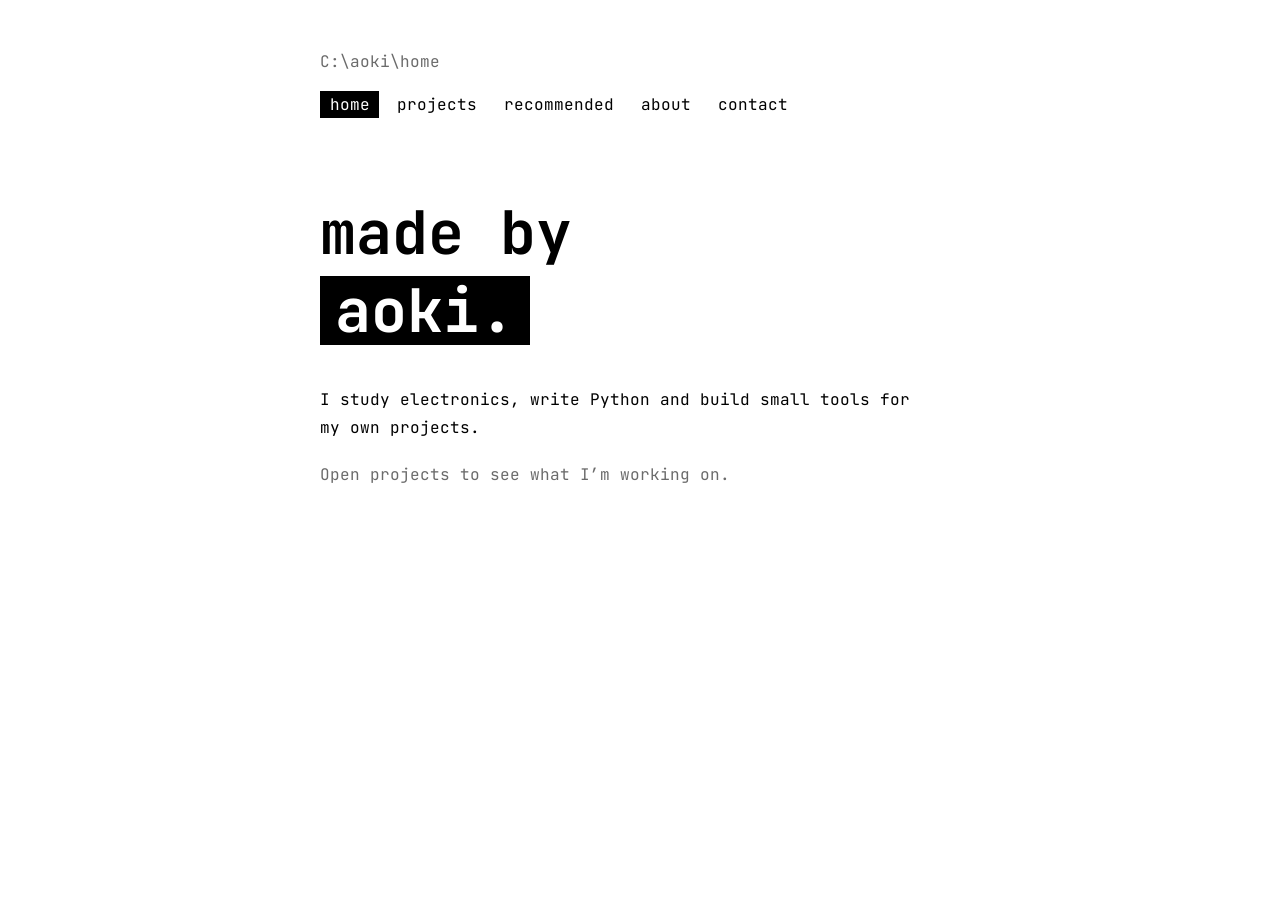
<file: index.html>
<!DOCTYPE html>
<html lang="en">
<head>
  <meta charset="UTF-8">
  <meta name="viewport" content="width=device-width, initial-scale=1.0">
  <meta name="description" content="aoki: electronics, Python and personal projects.">
  <title>aoki</title>

  <!-- link previews in Telegram, Discord, X, etc. -->
  <meta property="og:type" content="website">
  <meta property="og:url" content="https://aoqyy.github.io/">
  <meta property="og:title" content="aoki">
  <meta property="og:description" content="Projects, things I recommend, and a bit about me.">
  <meta property="og:image" content="https://aoqyy.github.io/og-image.png">
  <meta property="og:image:width" content="1200">
  <meta property="og:image:height" content="630">
  <meta name="twitter:card" content="summary_large_image">

  <link rel="icon" href="favicon.svg" type="image/svg+xml">
  <link rel="preconnect" href="https://fonts.googleapis.com">
  <link rel="preconnect" href="https://fonts.gstatic.com" crossorigin>
  <link href="https://fonts.googleapis.com/css2?family=JetBrains+Mono:wght@400;700&display=swap" rel="stylesheet">
  <link rel="stylesheet" href="style.css?v=3">
</head>
<body>
  <div class="wrap">
    <header>
      <p class="path" id="path">C:\aoki\home</p>
      <nav aria-label="Main">
        <ul>
          <li><a href="#home" title="home (1)" aria-keyshortcuts="1">home</a></li>
          <li><a href="#projects" title="projects (2)" aria-keyshortcuts="2">projects</a></li>
          <li><a href="#recommended" title="recommended (3)" aria-keyshortcuts="3">recommended</a></li>
          <li><a href="#about" title="about (4)" aria-keyshortcuts="4">about</a></li>
          <li><a href="#contact" title="contact (5)" aria-keyshortcuts="5">contact</a></li>
        </ul>
      </nav>
    </header>

    <main>
      <section id="home">
        <h1 class="hero" aria-label="made by aoki."><span aria-hidden="true"><span id="t1">made by</span><span class="cursor" id="cursor" hidden></span><br><span class="plaque" id="plaque"><span id="t2">aoki</span><span class="dot">.</span></span></span></h1>
        <p class="lead" id="home-lead"></p>
        <p class="mute" id="home-note"></p>
      </section>

      <section id="projects">
        <h2>projects</h2>
        <ul class="rows" id="projects-list"></ul>
        <p id="projects-list-empty">Projects will appear here later.</p>
        <p class="mute">My code is on <a href="https://github.com/aoqyy">GitHub</a>.</p>
      </section>

      <section id="recommended">
        <h2>recommended</h2>
        <p class="mute">Apps, guides and repositories I find useful.</p>
        <p class="filter" id="recommended-filter" hidden></p>
        <ul class="rows" id="recommended-list"></ul>
        <p id="recommended-list-empty">Nothing here yet.</p>
      </section>

      <section id="about">
        <h2>about</h2>
        <div id="about-text"></div>
        <ul class="rows" id="about-rows"></ul>
      </section>

      <section id="contact">
        <h2>contact</h2>
        <ul class="rows contact" id="contact-list"></ul>
      </section>
    </main>
  </div>

  <script src="data.js?v=3"></script>
  <script>
  (function () {
    var tabs = ['home', 'projects', 'recommended', 'about', 'contact'];
    var path = document.getElementById('path');
    var data = window.SITE || {};

    function el(tag, cls, text) {
      var e = document.createElement(tag);
      if (cls) e.className = cls;
      if (text != null) e.textContent = text;
      return e;
    }

    // Only http(s) and mailto links, so a typo in the admin can't inject a script link.
    function link(text, url) {
      url = String(url || '').trim();
      if (!/^(https?:|mailto:)/i.test(url)) return el('span', null, text);
      var a = el('a', null, text);
      a.href = url;
      return a;
    }

    function setText(id, text) {
      document.getElementById(id).textContent = text || '';
    }

    // Star count for github.com/owner/repo links. Cached for an hour, because
    // GitHub allows only 60 requests per hour per visitor without a token.
    var starRequests = {};

    function shortNumber(n) {
      if (n < 1000) return String(n);
      return (n / 1000).toFixed(n < 10000 ? 1 : 0).replace(/\.0$/, '') + 'k';
    }

    function stars(url, span) {
      var m = /^https?:\/\/(?:www\.)?github\.com\/([\w-]+)\/([\w.-]+?)(?:\.git)?\/?(?:[?#].*)?$/i
        .exec(String(url || '').trim());
      if (!m) return;
      var repo = (m[1] + '/' + m[2]).toLowerCase();
      var key = 'stars:' + repo;

      function put(n) {
        if (typeof n !== 'number') return;
        span.textContent = '★ ' + shortNumber(n);
        span.hidden = false;
      }

      try {
        var cached = JSON.parse(localStorage.getItem(key));
        if (cached && Date.now() - cached.t < 3600000) return put(cached.n);
      } catch (e) {}

      if (!starRequests[repo]) {
        starRequests[repo] = fetch('https://api.github.com/repos/' + repo)
          .then(function (r) {
            if (!r.ok) throw new Error(r.status);
            return r.json();
          })
          .then(function (j) {
            var n = j.stargazers_count;
            try { localStorage.setItem(key, JSON.stringify({ n: n, t: Date.now() })); } catch (e) {}
            return n;
          });
      }
      starRequests[repo].then(put, function () {});
    }

    // Title link, optional {tag}, GitHub stars, optional description and stack underneath.
    function items(id, list, tagOf) {
      var ul = document.getElementById(id);
      ul.textContent = '';
      list = list || [];
      list.forEach(function (it) {
        var li = el('li');
        if (tagOf) li.dataset.type = tagOf(it) || '';
        li.appendChild(link(it.title, it.url));
        var tag = tagOf && tagOf(it);
        if (tag) {
          li.appendChild(document.createTextNode(' '));
          li.appendChild(el('span', 'tag', '{' + tag + '}'));
        }
        var star = el('span', 'stars');
        star.hidden = true;
        li.appendChild(document.createTextNode(' '));
        li.appendChild(star);
        stars(it.url, star);
        // The "> " in front of descriptions comes from CSS, so drop one typed by hand.
        var desc = String(it.desc || '').replace(/^\s*>\s*/, '');
        if (desc) li.appendChild(el('span', 'desc', desc));
        if (it.stack) li.appendChild(el('span', 'stack', it.stack));
        ul.appendChild(li);
      });
      ul.hidden = list.length === 0;
      document.getElementById(id + '-empty').hidden = list.length > 0;
    }

    // Type filter for recommended: [all] [app] [repo] ..., built from the types in data.js.
    // Rows are only hidden, not re-rendered, so star counts are not fetched again.
    var currentType = 'all';

    function applyFilter() {
      var box = document.getElementById('recommended-filter');
      Array.prototype.forEach.call(box.children, function (b) {
        b.setAttribute('aria-pressed', String(b.textContent === currentType));
      });
      Array.prototype.forEach.call(document.getElementById('recommended-list').children, function (li) {
        li.hidden = currentType !== 'all' && li.dataset.type !== currentType;
      });
    }

    function buildFilter() {
      var box = document.getElementById('recommended-filter');
      var types = [];
      (data.recommended || []).forEach(function (it) {
        if (it.type && types.indexOf(it.type) < 0) types.push(it.type);
      });
      if (types.indexOf(currentType) < 0) currentType = 'all';
      box.textContent = '';
      box.hidden = types.length < 2;
      ['all'].concat(types).forEach(function (t) {
        var b = el('button', null, t);
        b.type = 'button';
        b.addEventListener('click', function () {
          currentType = t;
          applyFilter();
        });
        box.appendChild(b);
      });
      applyFilter();
    }

    function render() {
      var home = data.home || {};
      setText('home-lead', home.lead);
      setText('home-note', home.note);

      items('projects-list', data.projects, function (it) { return it.status; });
      items('recommended-list', data.recommended, function (it) { return it.type; });
      buildFilter();

      var about = data.about || {};
      var box = document.getElementById('about-text');
      box.textContent = '';
      String(about.text || '').split(/\n\s*\n/).forEach(function (para) {
        if (para.trim()) box.appendChild(el('p', null, para.trim()));
      });
      var rows = document.getElementById('about-rows');
      rows.textContent = '';
      (about.rows || []).forEach(function (r) {
        var li = el('li');
        li.appendChild(el('span', 'tag', r.tag));
        li.appendChild(document.createTextNode(' ' + (r.text || '')));
        rows.appendChild(li);
      });

      var contact = document.getElementById('contact-list');
      contact.textContent = '';
      (data.contact || []).forEach(function (c) {
        var li = el('li');
        li.appendChild(link(c.label, c.url));
        if (c.tag) {
          li.appendChild(document.createTextNode(' '));
          li.appendChild(el('span', 'tag', '{' + c.tag + '}'));
        }
        contact.appendChild(li);
      });
    }

    function show() {
      var name = location.hash.slice(1);
      if (tabs.indexOf(name) < 0) name = 'home';
      tabs.forEach(function (t) {
        document.getElementById(t).hidden = (t !== name);
        var link = document.querySelector('nav a[href="#' + t + '"]');
        if (t === name) link.setAttribute('aria-current', 'page');
        else link.removeAttribute('aria-current');
      });
      path.textContent = 'C:\\aoki\\' + name;
      document.title = name === 'home' ? 'aoki' : name + ' | aoki';
      window.scrollTo(0, 0);
    }

    // Keys 1-5 switch tabs. Ignored while typing in a field or with Ctrl / Alt / Cmd.
    function keys(e) {
      if (e.ctrlKey || e.metaKey || e.altKey || e.repeat) return;
      var t = e.target;
      if (t && (t.isContentEditable || /^(INPUT|TEXTAREA|SELECT)$/.test(t.tagName))) return;
      var n = parseInt(e.key, 10);
      if (n >= 1 && n <= tabs.length) location.hash = tabs[n - 1];
    }

    function type(el, text, speed, done) {
      var i = 0;
      (function step() {
        i += 1;
        el.textContent = text.slice(0, i);
        if (i < text.length) setTimeout(step, speed);
        else if (done) setTimeout(done, 250);
      })();
    }

    // Typing intro: plays once per visit, only when the site opens on home.
    function intro() {
      var reduce = window.matchMedia &&
        window.matchMedia('(prefers-reduced-motion: reduce)').matches;
      var played = false;
      try { played = sessionStorage.getItem('intro') === '1'; } catch (e) {}
      var start = location.hash.slice(1);
      if (reduce || played || preview || (start && start !== 'home')) return;
      try { sessionStorage.setItem('intro', '1'); } catch (e) {}

      var t1 = document.getElementById('t1');
      var t2 = document.getElementById('t2');
      var plaque = document.getElementById('plaque');
      var cursor = document.getElementById('cursor');
      var line1 = t1.textContent;
      var line2 = t2.textContent;

      t1.textContent = '';
      t2.textContent = '';
      plaque.hidden = true;
      cursor.hidden = false;

      type(t1, line1, 80, function () {
        cursor.hidden = true;
        plaque.hidden = false;
        type(t2, line2, 110);
      });
    }

    // Live preview inside admin.html: the admin sends unsaved content and the
    // current tab. Only on a local copy, so the published site ignores it.
    var local = location.protocol === 'file:' ||
      location.hostname === 'localhost' || location.hostname === '127.0.0.1';
    var preview = local && window.parent !== window && /[?&]preview\b/.test(location.search);

    if (preview) {
      window.addEventListener('message', function (e) {
        if (e.source !== window.parent || !e.data || e.data.from !== 'aoki-admin') return;
        if (e.data.site) {
          data = e.data.site;
          render();
        }
        if (e.data.tab && tabs.indexOf(e.data.tab) >= 0) location.hash = e.data.tab;
      });
      window.parent.postMessage({ from: 'aoki-site', ready: true }, '*');
    }

    render();
    window.addEventListener('hashchange', show);
    document.addEventListener('keydown', keys);
    show();
    intro();
  })();
  </script>
</body>
</html>
</file>
<file: style.css>
:root {
  --bg: #fff;
  --ink: #000;
  --mute: #6b6b6b;
  --rule: #e2e2e2;
  --plaque-bg: #000;
  --plaque-ink: #fff;
}

@media (prefers-color-scheme: dark) {
  :root {
    --bg: #000;
    --ink: #fff;
    --mute: #9a9a9a;
    --rule: #2a2a2a;
    --plaque-bg: #fff;
    --plaque-ink: #000;
  }
}

*, *::before, *::after {
  box-sizing: border-box;
}

html {
  /* 16px on small screens, grows with the viewport, capped at 28px */
  font-size: clamp(1rem, 0.5vw + 0.44rem, 1.75rem);
}

body {
  margin: 0;
  min-height: 100vh;
  background: var(--bg);
  color: var(--ink);
  font: 400 1rem/1.7 'JetBrains Mono', ui-monospace, SFMono-Regular, Menlo, Consolas, monospace;
}

a {
  color: inherit;
  text-decoration: none;
}

a:hover {
  text-decoration: underline;
}

a:focus-visible {
  outline: 2px solid currentColor;
  outline-offset: 3px;
}

.wrap {
  max-width: 46rem;
  margin: 0 auto;
  padding: clamp(1.25rem, 5vw, 3rem);
}

/* header: path + tabs */

.path {
  margin: 0 0 1rem;
  color: var(--mute);
  overflow-wrap: anywhere;
}

nav ul {
  display: flex;
  flex-wrap: wrap;
  gap: 0.5rem;
  margin: 0;
  padding: 0;
  list-style: none;
}

nav a {
  display: inline-block;
  padding: 0 0.6rem;
}

nav a[aria-current="page"] {
  background: var(--plaque-bg);
  color: var(--plaque-ink);
  text-decoration: none;
}

/* sections */

main {
  margin-top: clamp(2.5rem, 10vh, 5rem);
}

[hidden] {
  display: none !important;
}

h1, h2 {
  margin: 0;
  font-weight: 700;
}

.hero {
  font-size: clamp(2.2rem, 9vw, 3.75rem);
  line-height: 1.15;
}

.hero .plaque {
  display: inline-block;
  margin-top: 0.15em;
  padding: 0 0.25em;
  background: var(--plaque-bg);
  color: var(--plaque-ink);
}

h2 {
  margin-bottom: 1.5rem;
  font-size: 1.25rem;
}

p {
  max-width: 60ch;
  margin: 0 0 1.25rem;
}

.lead {
  margin-top: 2rem;
}

.mute {
  color: var(--mute);
}

/* rows: projects, recommended, about and contacts */

.rows {
  margin: 0 0 1.25rem;
  padding: 0;
  list-style: none;
  /* bottom rule on the list itself, so it stays when the filter hides the last row */
  border-bottom: 1px solid var(--rule);
}

.rows:empty {
  border-bottom: 0;
}

.rows li {
  padding: 1rem 0;
  border-top: 1px solid var(--rule);
}

.rows .desc {
  display: block;
  color: var(--mute);
}

.rows .desc::before {
  content: "> ";
}

/* project stack, e.g. "vanilla js · localStorage" */
.rows .stack {
  display: block;
  color: var(--mute);
  font-size: 0.85em;
}

.stars {
  color: var(--mute);
  white-space: nowrap;
}

.tag {
  font-weight: 700;
}

.contact li {
  padding: 0.6rem 0;
}

@media (max-width: 480px) {
  nav ul {
    gap: 0.25rem;
  }
}

/* typing intro */

.hero {
  min-height: 2.6em;
}

.cursor {
  display: inline-block;
  width: 0.5ch;
  height: 0.85em;
  margin-left: 0.15em;
  background: currentColor;
  vertical-align: -0.05em;
}

@keyframes blink {
  50% { opacity: 0; }
}

@media (prefers-reduced-motion: no-preference) {
  .cursor {
    animation: blink 1s steps(1) infinite;
  }

  /* Blinking dot in "aoki." - delete this rule to make the dot static */
  .dot {
    animation: blink 1.1s steps(1) infinite;
  }
}

/* admin panel (admin.html): editor on the left, live preview on the right */

.shell {
  display: flex;
  align-items: flex-start;
}

.shell .admin {
  flex: 1 1 46rem;
  min-width: 0;
}

.preview {
  position: sticky;
  top: 0;
  flex: 1 1 0;
  height: 100vh;
  border-left: 1px solid var(--rule);
}

.preview iframe {
  display: block;
  width: 100%;
  height: 100%;
  border: 0;
}

/* narrow screens: preview on top, editor below */
@media (max-width: 64rem) {
  .shell {
    flex-direction: column;
    align-items: stretch;
  }

  .shell .admin {
    flex: none;
    width: 100%;
  }

  .preview {
    position: static;
    order: -1;
    flex: none;
    height: 55vh;
    border-left: 0;
    border-bottom: 1px solid var(--rule);
  }
}

button[aria-pressed="true"] {
  background: var(--plaque-bg);
  color: var(--plaque-ink);
}

.admin main {
  margin-top: 1rem;
}

.admin h2 {
  margin: 3rem 0 1rem;
}

.savebar {
  position: sticky;
  top: 0;
  z-index: 1;
  display: flex;
  flex-wrap: wrap;
  align-items: center;
  gap: 1rem;
  padding: 0.75rem 0;
  background: var(--bg);
  border-bottom: 1px solid var(--rule);
}

.field {
  display: block;
  margin-bottom: 0.75rem;
}

.field .tag,
.field .desc {
  display: block;
}

input, textarea, select, button {
  font: inherit;
  color: inherit;
}

input, textarea, select {
  width: 100%;
  padding: 0.3rem 0.5rem;
  background: var(--bg);
  border: 1px solid var(--rule);
  border-radius: 0;
}

textarea {
  resize: vertical;
}

input:focus-visible, textarea:focus-visible, select:focus-visible, button:focus-visible {
  outline: 2px solid currentColor;
  outline-offset: 0;
}

.card {
  padding: 1rem 0;
  border-top: 1px solid var(--rule);
}

.card:last-of-type {
  margin-bottom: 1rem;
  border-bottom: 1px solid var(--rule);
}

.tools {
  display: flex;
  gap: 0.5rem;
}

button {
  padding: 0 0.6rem;
  background: none;
  border: 1px solid var(--ink);
  cursor: pointer;
}

button:hover:not(:disabled) {
  background: var(--plaque-bg);
  color: var(--plaque-ink);
}

button:disabled {
  opacity: 0.35;
  cursor: default;
}

/* recommended: type filter, looks like the nav tabs */

.filter {
  display: flex;
  flex-wrap: wrap;
  gap: 0.5rem;
}

.filter button {
  border: 0;
}

.filter button:hover:not([aria-pressed="true"]) {
  background: none;
  color: inherit;
  text-decoration: underline;
}
</file>
